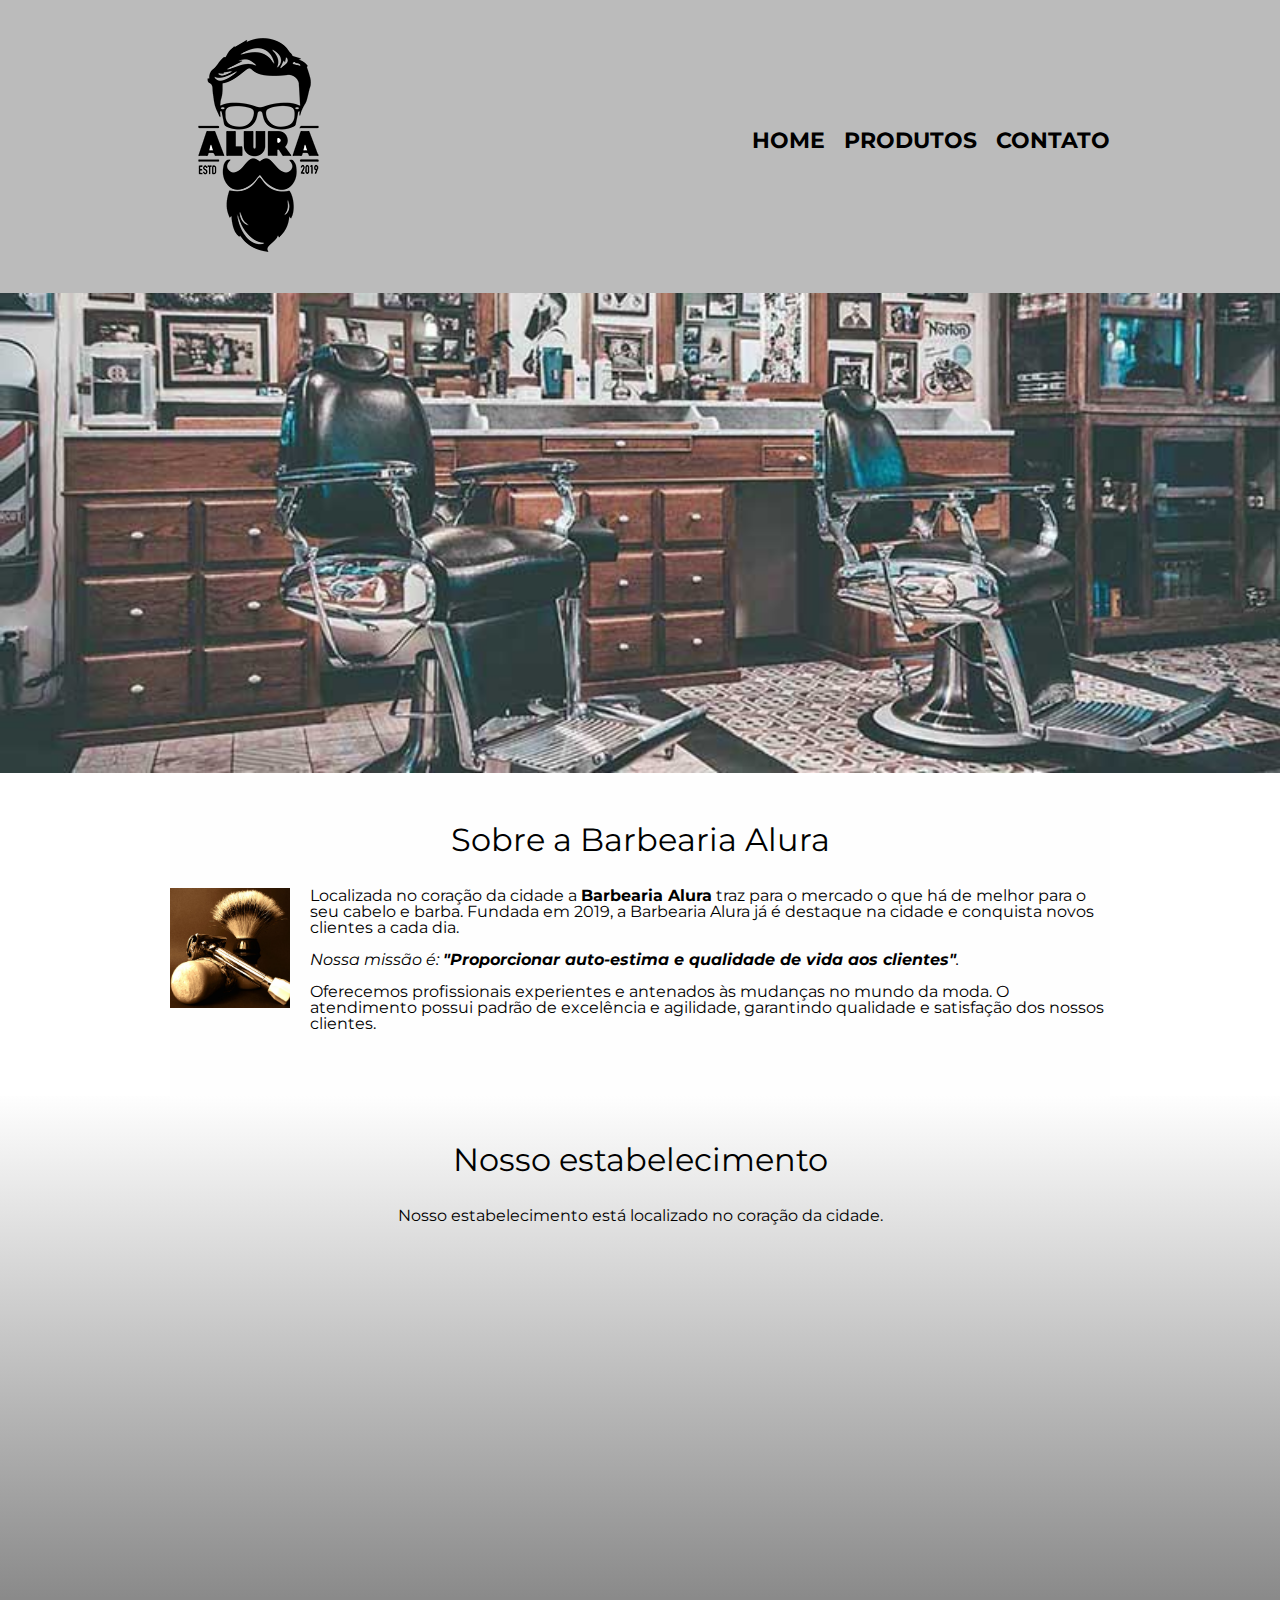
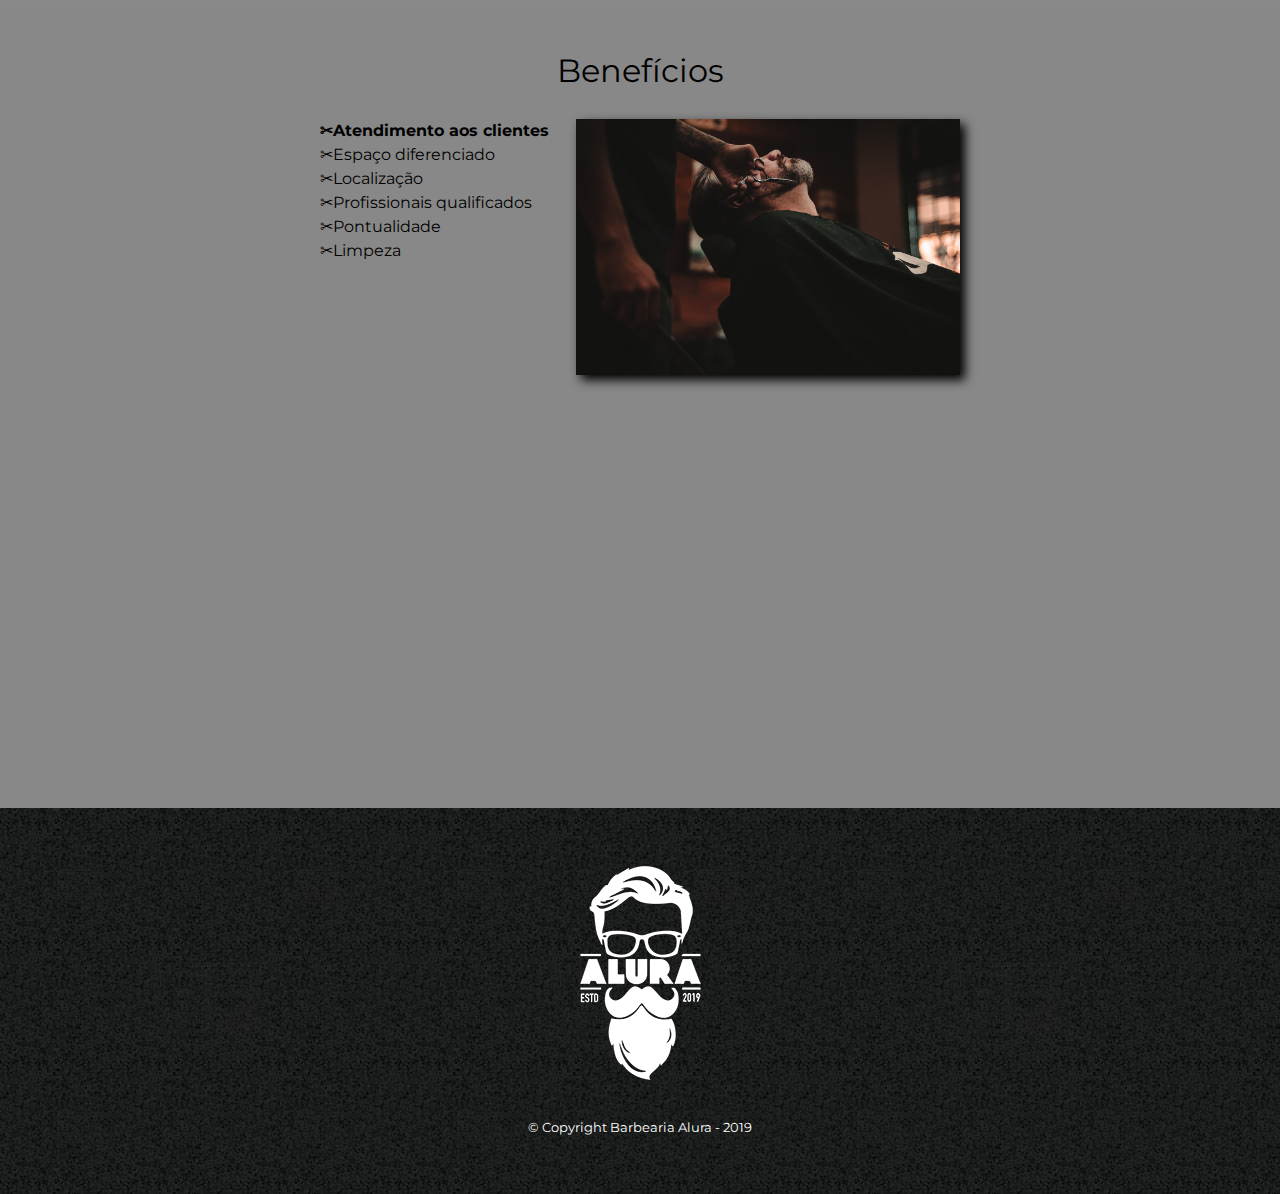
<file: index.html>
<!DOCTYPE html>
<html lang="pt-br">
    <head>
        <meta charset="UTF-8">
        <meta name="viewport" content="width=device-width">
        <link rel="stylesheet" href="css/reset.css">
        <link rel="stylesheet" href="css/style.css">
        <link rel="stylesheet" href="https://fonts.googleapis.com/css?family=Montserrat&display=swap">
        <title>Barbearia Alura</title>
    </head>
    <body>
        <header>
            <div class="box">
                <h1><img src="img/logo.png" alt="logo da Barbearia Alura"></h1>
                <nav>
                    <ul>
                        <li><a href="index.html">Home</a></li>
                        <li><a href="products.html">Produtos</a></li>
                        <li><a href="contact.html">Contato</a></li>
                    </ul>
                </nav>
            </div>
        </header>

        <img class="banner" src="img/banner.jpg" alt="foto de uma barbearia com duas cadeiras">
        
        <main>
            <section class="principal">
                <h2 class="principalTitle">Sobre a Barbearia Alura</h2>

                <img class="utensilsImg" src="img/utensilios.jpg" alt="Utensílios utilizados na barbearia">

                <p>
                    Localizada no coração da cidade a <strong>Barbearia Alura</strong> traz para o mercado o que há de melhor
                    para o seu cabelo e barba. Fundada em 2019, a Barbearia Alura já é destaque na cidade e conquista novos
                    clientes a cada dia.
                </p>
                <p>
                    <em>Nossa missão é: <strong class="colorYellow">"Proporcionar auto-estima e qualidade de vida aos clientes"</strong>.</em>
                </p>
                <p>
                    Oferecemos profissionais experientes e antenados às mudanças no mundo da moda. O atendimento possui padrão
                    de excelência e agilidade, garantindo qualidade e satisfação dos nossos clientes.
                </p>
            </section>

            <section class="map">
                <h3 class="principalTitle">Nosso estabelecimento</h3>

                <p>Nosso estabelecimento está localizado no coração da cidade.</p>

                <div class="mapContent">
                    <iframe 
                        src="https://www.google.com/maps/embed?pb=!1m18!1m12!1m3!1d3656.449841641222!2d-46.636559084918616!3d-23.588194742813894!2m3!1f0!2f0!3f0!3m2!1i1024!2i768!4f13.1!3m3!1m2!1s0x94ce5a2b2ed7f3a1%3A0xab35da2f5ca62674!2sAlura%20-%20Escola%20Online%20de%20Tecnologia!5e0!3m2!1spt-BR!2sbr!4v1673026882858!5m2!1spt-BR!2sbr" 
                        width="100%" height="300" style="border:0;" allowfullscreen="" loading="lazy" referrerpolicy="no-referrer-when-downgrade">
                    </iframe>
                </div>
            </section>

            <section class="benefits">
                <h3 class="principalTitle">Benefícios</h3>

                <div class="benefitsContent">
                    <ul class="benefitsItems">
                        <li>Atendimento aos clientes</li>
                        <li>Espaço diferenciado</li>
                        <li>Localização</li>
                        <li>Profissionais qualificados</li>
                        <li>Pontualidade</li>
                        <li>Limpeza</li>
                    </ul><img class="benefitsImg" src="img/beneficios.jpg">
                </div>
                
                <div class="video">
                    <iframe width="100%" height="315" src="https://www.youtube.com/embed/wcVVXUV0YUY" 
                        frameborder="0" allow="accelerometer; autoplay; encrypted-media; gyroscope; picture-in-picture" allowfullscreen>
                    </iframe>
                </div>
            </section> 
        </main>

        <footer>
            <img src="img/logo-branco.png" alt="Logo da Barbearia Alura">
            <p class="copyright">&copy; Copyright Barbearia Alura - 2019</p>
        </footer>
    </body>
</html>
</file>
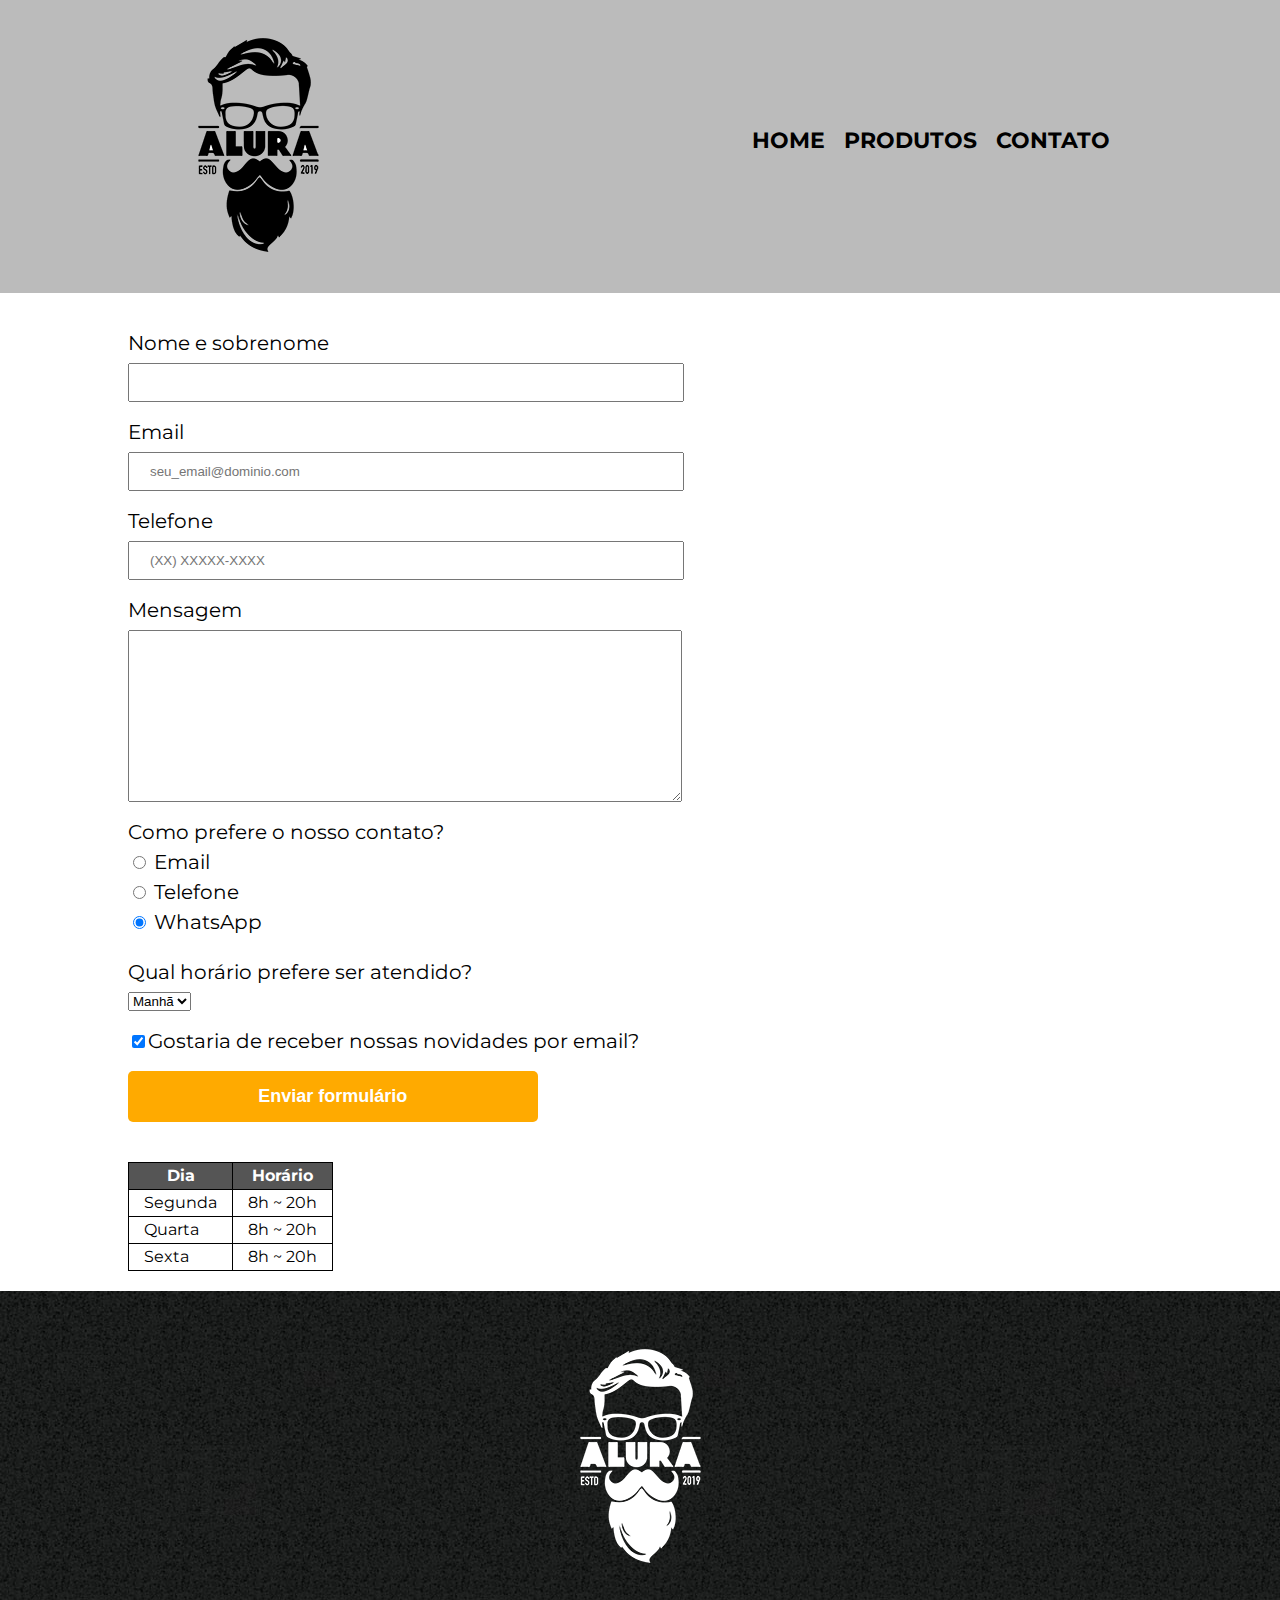
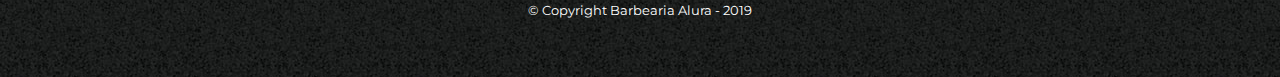
<file: contact.html>
<!DOCTYPE html>
<html>
    <head>
        <meta charset="UTF-8">
        <meta name="viewport" content="width=device-width">
        <link rel="stylesheet" href="css/reset.css">
        <link rel="stylesheet" href="css/style.css">
        <link rel="stylesheet" href="https://fonts.googleapis.com/css?family=Montserrat&display=swap">
        <title>Barbearia Alura - Contato</title>
    </head>
    <body>
        <header>
            <div class="box">
                <h1><img src="img/logo.png" alt="logo da Barbearia Alura"></h1>
                <nav>
                    <ul>
                        <li><a href="index.html">Home</a></li>
                        <li><a href="products.html">Produtos</a></li>
                        <li><a href="contact.html">Contato</a></li>
                    </ul>
                </nav>
            </div>
        </header>

        <main>
            <form>
                <label for="name-lastname">Nome e sobrenome</label>
                <input class="patternInput" type="text" id="name-lastname" required>

                <label for="email">Email</label>
                <input class="patternInput" type="email" id="email" placeholder="seu_email@dominio.com" required>

                <label for="telephone">Telefone</label>
                <input class="patternInput" type="tel" id="telephone" placeholder="(XX) XXXXX-XXXX" required>

                <label for="message">Mensagem</label>
                <textarea class="patternInput" id="message" rows="10" required></textarea>

                <fieldset>
                    <legend>Como prefere o nosso contato?</legend>
                    <label for="radio-email">
                        <input type="radio" name="contact" id="radio-email" value="email">
                        Email
                    </label>

                    <label for="radio-telephone">
                        <input type="radio" name="contact" id="radio-telephone" value="telephone">
                        Telefone
                    </label>

                    <label for="radio-whatsapp">
                        <input type="radio" name="contact" id="radio-whatsapp" value="whatsapp" checked>
                        WhatsApp
                    </label>
                </fieldset>

                <fieldset>
                    <legend>Qual horário prefere ser atendido?</legend>
                    <select>
                        <option>Manhã</option>
                        <option>Tarde</option>
                        <option>Noite</option>
                    </select>
                </fieldset>

                <label class="checkbox"><input type="checkbox" checked>Gostaria de receber nossas novidades por email?</label>

                <input class="sendButton" type="submit" value="Enviar formulário">
            </form>

            <table>
                <thead>
                    <tr>
                        <th>Dia</th>
                        <th>Horário</th>
                    </tr>
                </thead>
                <tbody>
                    <tr>
                        <td>Segunda</td>
                        <td>8h ~ 20h</td>
                    </tr>
                    <tr>
                        <td>Quarta</td>
                        <td>8h ~ 20h</td>
                    </tr>
                    <tr>
                        <td>Sexta</td>
                        <td>8h ~ 20h</td>
                    </tr>
                </tbody>
            </table>
        </main>
        
        <footer>
            <img src="img/logo-branco.png" alt="Logo da Barbearia Alura">
            <p class="copyright">&copy; Copyright Barbearia Alura - 2019</p>
        </footer>
    </body>
</html>
</file>
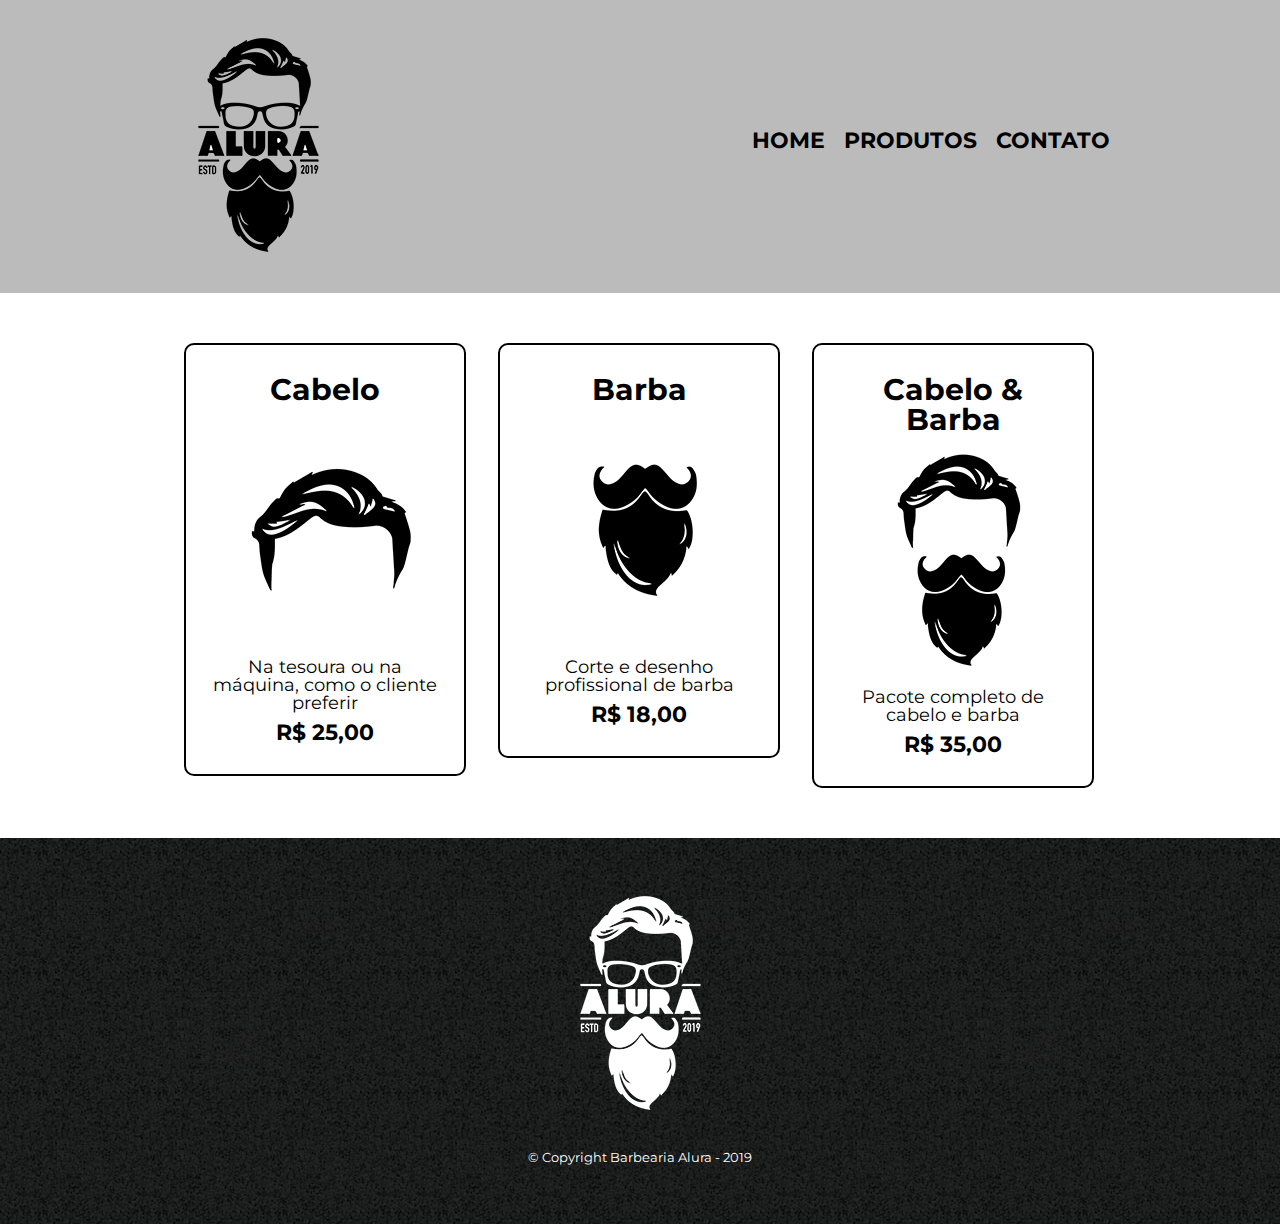
<file: products.html>
<!DOCTYPE html>
<html>
    <head>
        <meta charset="UTF-8">
        <meta name="viewport" content="width=device-width">
        <link rel="stylesheet" href="css/reset.css">
        <link rel="stylesheet" href="css/style.css">
        <link rel="stylesheet" href="https://fonts.googleapis.com/css?family=Montserrat&display=swap">
        <title>Barbearia Alura - Produtos</title>
    </head>
    <body>
        <header>
            <div class="box">
                <h1><img src="img/logo.png" alt="logo da Barbearia Alura"></h1>
                <nav>
                    <ul>
                        <li><a href="index.html">Home</a></li>
                        <li><a href="products.html">Produtos</a></li>
                        <li><a href="contact.html">Contato</a></li>
                    </ul>
                </nav>
            </div>
        </header>

        <main>
            <ul class="products">
                <li>
                    <h2>Cabelo</h2>
                    <img src="img/cabelo.jpg">
                    <p class="productDescription">Na tesoura ou na máquina, como o cliente preferir</p>
                    <p class="productPrice">R$ 25,00</p>
                </li>
                <li>
                    <h2>Barba</h2>
                    <img src="img/barba.jpg">
                    <p class="productDescription">Corte e desenho profissional de barba</p>
                    <p class="productPrice">R$ 18,00</p>
                </li>
                <li>
                    <h2>Cabelo & Barba</h2>
                    <img src="img/cabelo+barba.jpg">
                    <p class="productDescription">Pacote completo de cabelo e barba</p>
                    <p class="productPrice">R$ 35,00</p>
                </li>
            </ul>
        </main>
        
        <footer>
            <img src="img/logo-branco.png" alt="Logo da Barbearia Alura">
            <p class="copyright">&copy; Copyright Barbearia Alura - 2019</p>
        </footer>
    </body>
</html>
</file>
<file: css/style.css>
body {
    font-family: 'Montserrat', sans-serif;
}

/* Cabeçalho */

header {
    background: #BBBBBB;
    padding: 20px 0;
}

.box {
    margin: 0 auto;
    position: relative;
    width: 940px;
}

nav {
    position: absolute;
    right: 0;
    top: 110px;
}

nav li {
    display: inline;
    margin: 0 0 0 15px;
}

nav a {
    color: #000000;
    font-size: 22px;
    font-weight: bold;
    text-decoration: none;
    text-transform: uppercase;
}

nav a:hover {
    color: #C78C19;
    text-decoration: underline;
}

/* Página inicial */

.banner {
    width: 100%;
}

.principalTitle {
    clear: left;
    font-size: 2em;
    margin: 0 0 1em;
    text-align: center;
    /* text-shadow: 2px 2px #ffaa00; */
}

/* .principalTitle:first-letter {
    font-weight: bold;
} */

/* p:first-line {
    font-style: italic;
} */

.principal {
    background: #FEFEFE;
    margin: 0 auto;
    padding: 3em 0;
    width: 940px;
}

.utensilsImg {
    float: left;
    margin: 0 20px 20px 0;
    width: 120px;
}

.principal p {
    margin: 0 0 1em;
}

.principal strong {
    font-weight: bold;
}

.principal em {
    font-style: italic;
}

.map {
    background: linear-gradient(#FEFEFE, #888888);
    padding: 3em 0;
}

.mapContent {
    margin: 0 auto;
    width: 940px;
}

.map p {
    margin: 0 0 2em;
    text-align: center;
}

.benefits {
    background: #888888;
    /* box-shadow: inset 0 0 20px #ffaa00; */
    padding: 3em 0;
}

.benefitsContent {
    margin: 0 auto;
    width: 640px;
}

.benefitsItems {
    display: inline-block;
    width: 40%;
    vertical-align: top;
}

.benefitsItems li {
    line-height: 1.5;
}

.benefitsItems li::before {
    content: "✂";
}

.benefitsItems li:first-child {
    font-weight: bold;
}

.benefitsImg {
    box-shadow: 5px 5px 10px #000000;
    transition: 1s;
    width: 60%;
}

.benefitsImg:hover {
    opacity: 0.0;
}

.video {
    margin: 2em auto;
    width: 560px;
}

/* Página de produtos */

.products {
    margin: 0 auto;
    padding: 50px 0;
    width: 940px;
}

.products li {
    border: 2px solid #000000;
    border-radius: 10px;
    box-sizing: border-box;
    display: inline-block;
    margin: 0 1.5%;
    padding: 30px 20px;
    text-align: center;
    vertical-align: top;
    width: 30%;
}

.products li:hover {
    border-color: #C78C19;
}

.products li:hover h2 {
    font-size: 34px;
}

.products li:active {
    border-color: #ffaa00;
}

.products h2 {
    font-size: 30px;
    font-weight: bold;
}

.productDescription {
    font-size: 18px;
}

.productPrice {
    font-size: 22px;
    font-weight: bold;
    margin: 10px 0 0;
}

/* Página de contato */

form {
    margin: 40px 10%;
}

form label, form legend {
    display: block;
    font-size: 20px;
    margin: 0 0 10px;
}

.patternInput {
    display: block;
    margin: 0 0 20px;
    padding: 10px 20px;
    width: 50%;
}

fieldset {
    margin: 0 0 20px;
}

.checkbox {
    margin: 20px 0;
}

.sendButton {
    background: #ffaa00;
    border: none;
    border-radius: 5px;
    color: #FFFFFF;
    cursor: pointer;
    font-size: 18px;
    font-weight: bold;
    padding: 15px 0;
    transition: 1s all;
    width: 40%;
}

.sendButton:hover {
    background: #C78C19;
    transform: scale(1.05);
}

table {
    margin: 20px 10%;
}

thead {
    background: #555555;
    color: #FFFFFF;
    font-weight: bold;
}

th, td {
    border: 1px solid #000000;
    padding: 5px 15px;
}

/* Rodapé */

footer {
    background: url("../img/bg.jpg");
    padding: 40px 0;
    text-align: center;
}

.copyright {
    color: #FFFFFF;
    font-size: 13px;
    margin: 20px;
}

@media screen and (max-width: 480px) {
    .box, .principal, .benefitsContent, .mapContent, .video {
        width: auto;
    }

    h1, h2 {
        text-align: center;
    }

    nav {
        position: static;
    }

    .benefitsItems, .benefitsImg, .products, .sendButton {
        width: 100%;
    }

    .products li {
        display: block;
        margin-bottom: 10px;
        width: 97%;
    }

    form {
        margin: 40px 5%;
    }

    .patternInput {
        width: 85%;
    }
}
</file>
